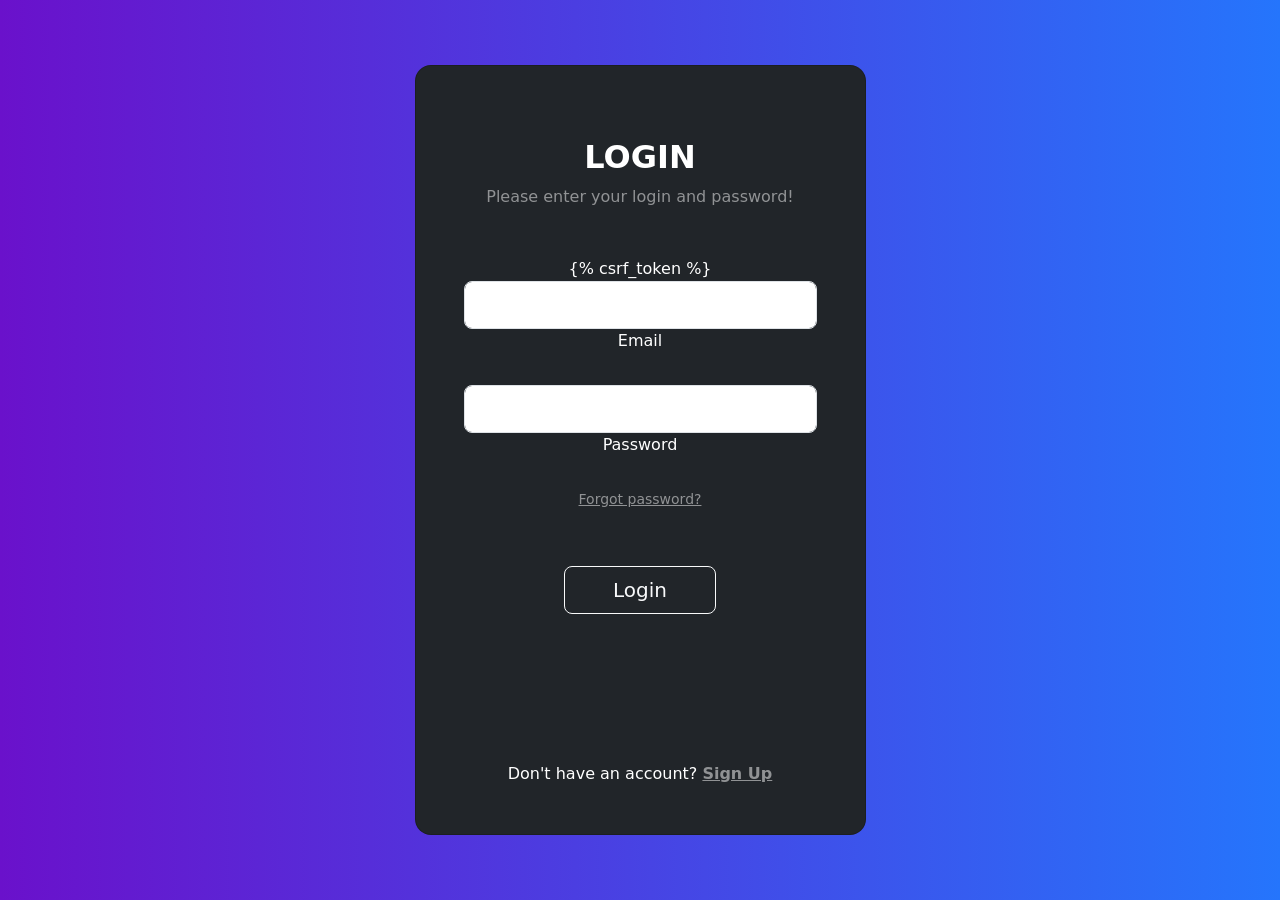
<file: SmartMarket/templates/login.html>
<!DOCTYPE html>
<html lang="en">
<head>
    <meta charset="UTF-8">
    <meta name="viewport" content="width=device-width, initial-scale=1.0">
    <title>Login</title>

    <style>
        .gradient-custom {
/* fallback for old browsers */
background: #6a11cb;

/* Chrome 10-25, Safari 5.1-6 */
background: -webkit-linear-gradient(to right, rgba(106, 17, 203, 1), rgba(37, 117, 252, 1));

/* W3C, IE 10+/ Edge, Firefox 16+, Chrome 26+, Opera 12+, Safari 7+ */
background: linear-gradient(to right, rgba(106, 17, 203, 1), rgba(37, 117, 252, 1))
}

    </style>

    <!----Load BOOTSTRAP CSS---->
    <link href="https://cdn.jsdelivr.net/npm/bootstrap@5.3.0-alpha1/dist/css/bootstrap.min.css" rel="stylesheet">
</head>
<body>
    <section class="vh-100 gradient-custom">
  <div class="container py-5 h-100">
    <div class="row d-flex justify-content-center align-items-center h-100">
      <div class="col-12 col-md-8 col-lg-6 col-xl-5">
        <div class="card bg-dark text-white" style="border-radius: 1rem;">
          <div class="card-body p-5 text-center">

            <div class="mb-md-5 mt-md-4 pb-5">

              <h2 class="fw-bold mb-2 text-uppercase">Login</h2>
              <p class="text-white-50 mb-5">Please enter your login and password!</p>

              <form method="POST" action="/">
                {% csrf_token %}
                <div data-mdb-input-init class="form-outline form-white mb-4">
                  <input type="email" name="email" id="typeEmailX" class="form-control form-control-lg" />
                  <label class="form-label" for="typeEmailX">Email</label>
                </div>

              <div data-mdb-input-init class="form-outline form-white mb-4">
                <input type="password" name="password" id="typePasswordX" class="form-control form-control-lg" />
                <label class="form-label" for="typePasswordX">Password</label>
              </div>

              <p class="small mb-5 pb-lg-2"><a class="text-white-50" href="#!">Forgot password?</a></p>

              <button data-mdb-button-init data-mdb-ripple-init class="btn btn-outline-light btn-lg px-5" type="submit">Login</button>

              <div class="d-flex justify-content-center text-center mt-4 pt-1">
                <a href="#!" class="text-white"><i class="fab fa-facebook-f fa-lg"></i></a>
                <a href="#!" class="text-white"><i class="fab fa-twitter fa-lg mx-4 px-2"></i></a>
                <a href="#!" class="text-white"><i class="fab fa-google fa-lg"></i></a>
              </div>

            </div>

            <div>
              <p class="mb-0">Don't have an account? <a href="/register/" class="text-white-50 fw-bold">Sign Up</a>
              </p>
            </div>

          </div>
        </div>
      </div>
    </div>
  </div>
</section>



</body>
</html>
</file>
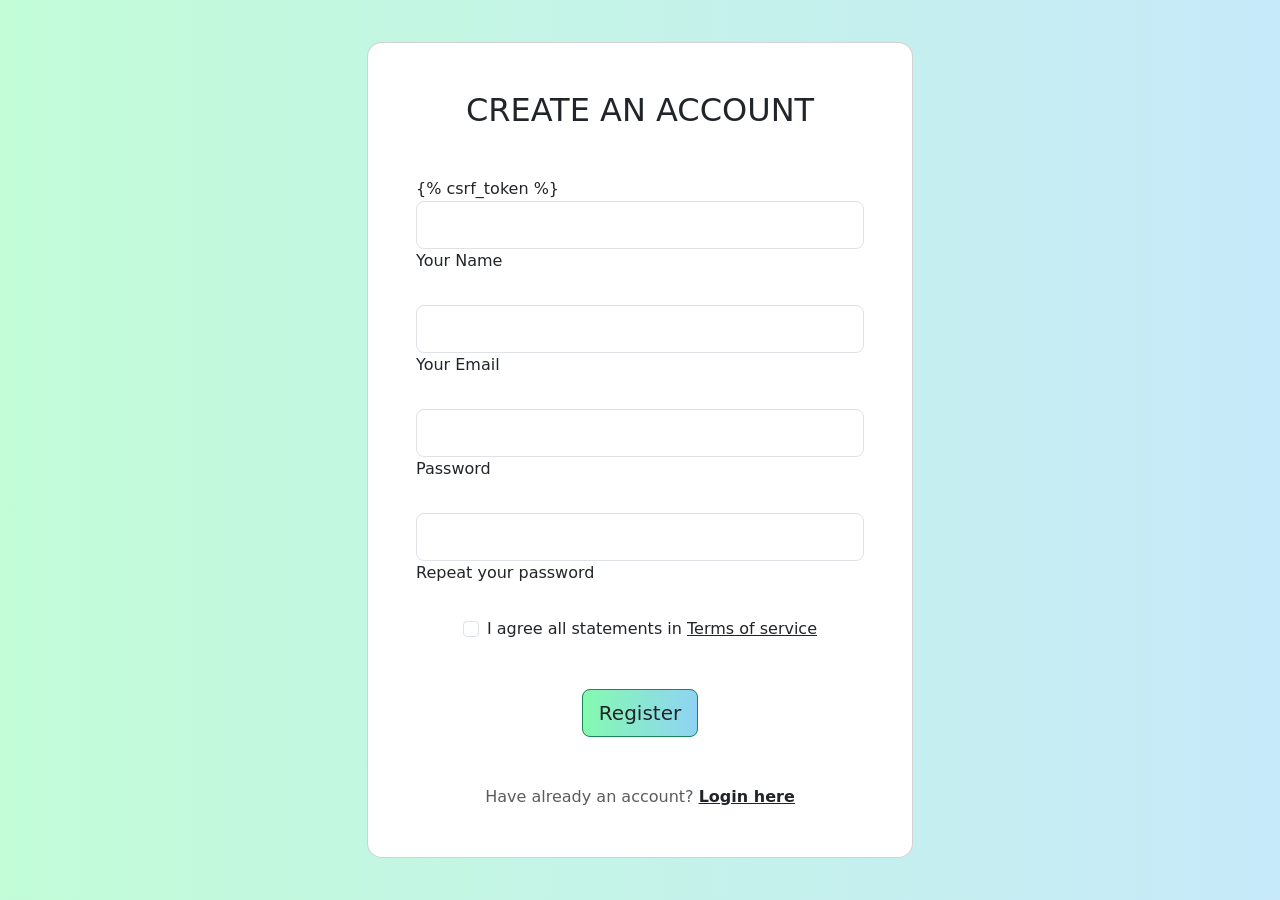
<file: SmartMarket/templates/register.html>
<!DOCTYPE html>
<html lang="en">    

<head>
    <meta charset="UTF-8">
    <meta name="viewport" content="width=device-width, initial-scale=1.0">
    <title>Register</title>
    </head>
    <style>
        .gradient-custom-3 {
/* fallback for old browsers */
background: #84fab0;

/* Chrome 10-25, Safari 5.1-6 */
background: -webkit-linear-gradient(to right, rgba(132, 250, 176, 0.5), rgba(143, 211, 244, 0.5));

/* W3C, IE 10+/ Edge, Firefox 16+, Chrome 26+, Opera 12+, Safari 7+ */
background: linear-gradient(to right, rgba(132, 250, 176, 0.5), rgba(143, 211, 244, 0.5))
}
.gradient-custom-4 {
/* fallback for old browsers */
background: #84fab0;

/* Chrome 10-25, Safari 5.1-6 */
background: -webkit-linear-gradient(to right, rgba(132, 250, 176, 1), rgba(143, 211, 244, 1));

/* W3C, IE 10+/ Edge, Firefox 16+, Chrome 26+, Opera 12+, Safari 7+ */
background: linear-gradient(to right, rgba(132, 250, 176, 1), rgba(143, 211, 244, 1))
}
    </style>

    <!----Load BOOTSTRAP CSS---->
    <link href="https://cdn.jsdelivr.net/npm/bootstrap@5.3.0-alpha1/dist/css/bootstrap.min.css" rel="stylesheet">


<body>
    <section class="vh-100 bg-image"
  style="background-image: url('https://mdbcdn.b-cdn.net/img/Photos/new-templates/search-box/img4.webp');">
  <div class="mask d-flex align-items-center h-100 gradient-custom-3">
    <div class="container h-100">
      <div class="row d-flex justify-content-center align-items-center h-100">
        <div class="col-12 col-md-9 col-lg-7 col-xl-6">
          <div class="card" style="border-radius: 15px;">
            <div class="card-body p-5">
              <h2 class="text-uppercase text-center mb-5">Create an account</h2>

              <form method="POST" action="/register/">
                {% csrf_token %}

                <div data-mdb-input-init class="form-outline mb-4">
                  <input type="text" name="name" id="form3Example1cg" class="form-control form-control-lg" />
                  <label class="form-label" for="form3Example1cg">Your Name</label>
                </div>

                <div data-mdb-input-init class="form-outline mb-4">
                  <input type="email" name="email" id="form3Example3cg" class="form-control form-control-lg" />
                  <label class="form-label" for="form3Example3cg">Your Email</label>
                </div>

                <div data-mdb-input-init class="form-outline mb-4">
                  <input type="password" name="password" id="form3Example4cg" class="form-control form-control-lg" />
                  <label class="form-label" for="form3Example4cg">Password</label>
                </div>

                <div data-mdb-input-init class="form-outline mb-4">
                  <input type="password" name="confirm_password" id="form3Example4cdg" class="form-control form-control-lg" />
                  <label class="form-label" for="form3Example4cdg">Repeat your password</label>
                </div>

                <div class="form-check d-flex justify-content-center mb-5">
                  <input class="form-check-input me-2" type="checkbox" value="" id="form2Example3cg" />
                  <label class="form-check-label" for="form2Example3g">
                    I agree all statements in <a href="#!" class="text-body"><u>Terms of service</u></a>
                  </label>
                </div>

                <div class="d-flex justify-content-center">
                  <button  type="submit" data-mdb-button-init
                    data-mdb-ripple-init class="btn btn-success btn-block btn-lg gradient-custom-4 text-body">Register</button>
                </div>

                <p class="text-center text-muted mt-5 mb-0">Have already an account? <a href="/login/" class="fw-bold text-body"><u>Login here</u></a></p>

              </form>

            </div>
          </div>
        </div>
      </div>
    </div>
  </div>
</section>
</body>

</html>
</file>
